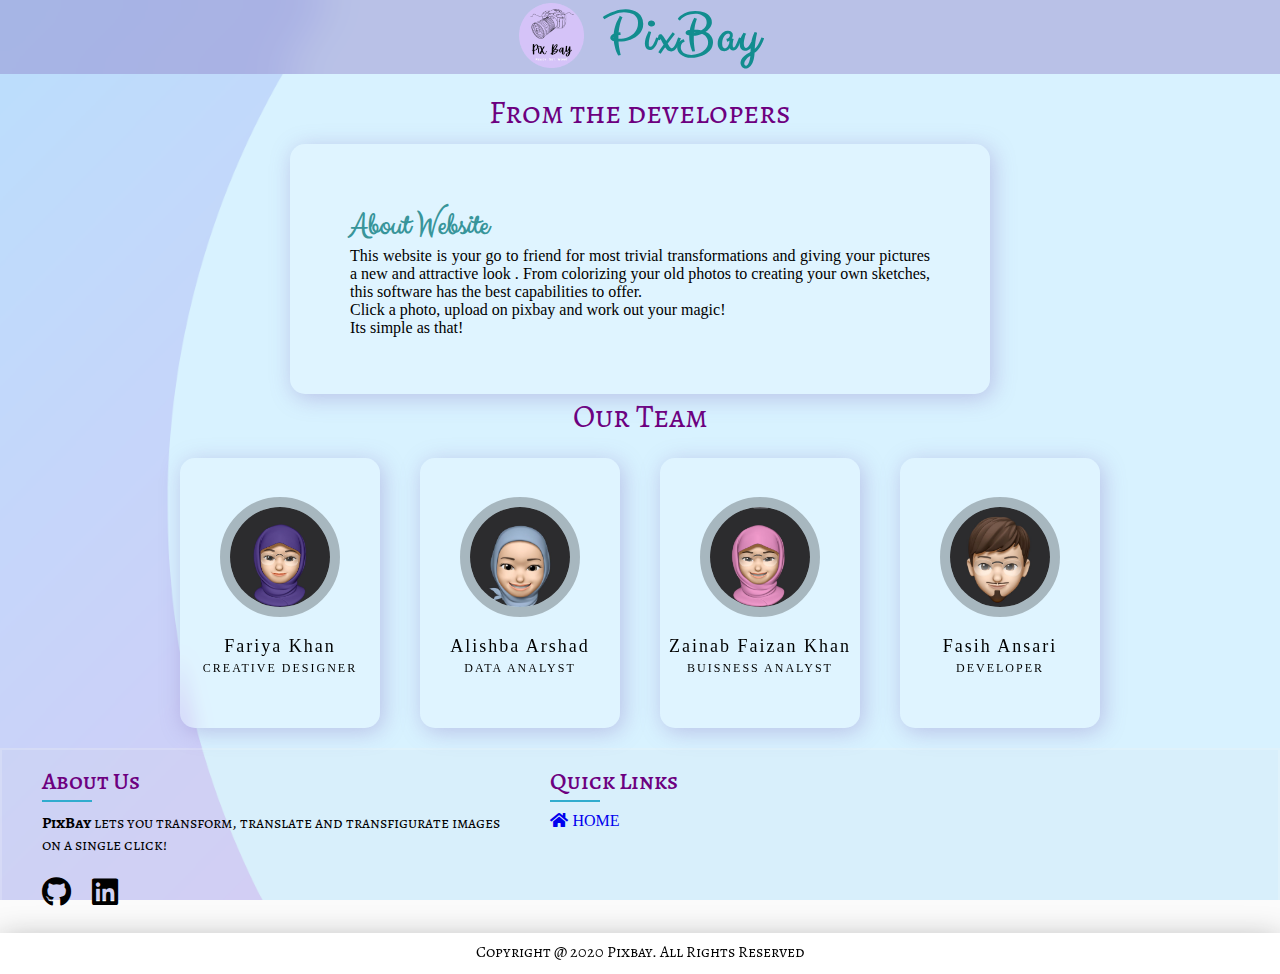
<file: templates/about.html>
<!DOCTYPE html>
<html lang="en">

<head>
    <meta charset="UTF-8">
    <meta http-equiv="X-UA-Compatible" content="IE=edge">
    <meta name="viewport" content="width=device-width, initial-scale=1.0">
    <link rel="stylesheet" href="/static/About.css">
    <link rel="icon" href="/static/images/pixbay logo.png">
    <link rel="stylesheet" href="https://cdnjs.cloudflare.com/ajax/libs/font-awesome/5.11.2/css/all.min.css">
    <!--Font awesome CDN-->
    <title>About Us </title>
</head>

<body>
    <div class="navbar">
        <div class="logo-heading">
            <a href="/"><img src="/static/images/pixbay logo.png" class="logo"></a>
            <h1 class="webname"> PixBay </h1>
        </div>
    </div>
    <!----------------------Cards---------------------->
    <div class="main">
        <h1 class="heading">From the developers</h1>
        <div class="Tcontainer">
            <div class="Tcard">
                <div class="Tcontent">
                    <h3>About Website</h3>
                    <p>
                        This website is your go to friend for most trivial transformations and giving your pictures a
                        new and attractive look .
                        From colorizing your old photos to creating your own sketches,
                        this software has the best capabilities to offer.<br>
                        Click a photo, upload on pixbay and work out your magic!<br>
                        Its simple as that!

                    </p>
                </div>
            </div>

        </div>

        <!--------------------ourteam--------------------->
        <h1 class="heading">Our Team</h1>
        <div class="container1">
            <div class="card">
                <div class="contentt">
                    <div class="imgbox"><img src="/static/images/fariya.jpeg"></div>
                    <div class="contentbox">
                        <h3>Fariya Khan<br><span>CREATIVE DESIGNER</span></h3>
                    </div>
                </div>
                <ul class="scilink ">
                    <li style="--i:1">
                        <a href="https://www.linkedin.com/in/fariya-khan-0557a921b/" target="_blank"><i class="fab fa-linkedin"></i></a>
                    </li>
                    <li style="--i:2">
                        <a href="https://github.com/fariyakhan11" target="_blank"><i class="fab fa-github"></i></a>
                    </li>
                </ul>
            </div>
            <div class="card">
                <div class="contentt">
                    <div class="imgbox"><img src="/static/images/alishba.jpeg"></div>
                    <div class="contentbox">
                        <h3>Alishba Arshad<br><span>Data Analyst</span></h3>
                    </div>
                </div>
                <ul class="scilink ">
                    <li style="--i:1">
                        <a href="https://www.linkedin.com/mwlite/in/alishba-arshad-211148179" target="_blank"><i class="fab fa-linkedin"></i></a>
                    </li>
                    <li style="--i:2">
                        <a href="https://github.com/Alishba90"><i class="fab fa-github" target="_blank"></i></a>
                    </li>
                </ul>
            </div>
            <div class="card">
                <div class="contentt">
                    <div class="imgbox"><img src="/static/images/zainab.jpeg"></div>
                    <div class="contentbox">
                        <h3>Zainab Faizan Khan<br><span>Buisness Analyst</span></h3>
                    </div>
                </div>
                <ul class="scilink ">
                    <li style="--i:1">
                        <a href="https://www.linkedin.com/in/zainab-faizan-khan-633679196/" target="_blank"><i class="fab fa-linkedin"></i></a>
                    </li>
                    <li style="--i:2">
                        <a href="https://github.com/Zainab-Faizan-Khan/Zainab-Faizan-Khan" target="_blank"><i class="fab fa-github"></i></a>
                    </li>
                </ul>
            </div>
            <div class="card">
                <div class="contentt">
                    <div class="imgbox"><img src="/static/images/fasih.jpeg"></div>
                    <div class="contentbox">
                        <h3>Fasih Ansari<br><span>Developer</span></h3>
                    </div>
                </div>
                <ul class="scilink">
                    <li style="--i:1">
                        <a href="https://www.linkedin.com/in/fasih-ur-rehman-ansari-7320a5208/" target="_blank"><i class="fab fa-linkedin"></i></a>
                    </li>
                    <li style="--i:2">
                        <a href="https://github.com/fasih-ansari" target="_blank"><i class="fab fa-github" aria-hidden="true"></i></a>
                    </li>
                </ul>
            </div>
        </div>
    </div>
    <!-- -------------FOOOTER------------------ -->
    <footer>
        <div class="containers">
            <div class="sec aboutus">
                <h2>About Us</h2>
                <p>
                    <b>PixBay</b> lets you transform, translate and transfigurate images <br>
                    on a single click!
                </p>
                <ul class="sci">
                    <li><a href="https://github.com/fasih-ansari" target="_blank"><i class="fab fa-github"></i></a></li>
                    <li><a href="https://www.linkedin.com/in/fasih-ur-rehman-ansari-7320a5208/" target="_blank"><i class="fab fa-linkedin"></i></a></li>
                </ul>
            </div>
            <div class="sec quicklinks">
                <h2>Quick Links</h2>
                <a href="/"><i class="homei fa fa-home"></i> HOME</a>
            </div>

        </div>
    </footer>
    <div class="copyrightText">
        <p>Copyright @ 2020 Pixbay. All Rights Reserved</p>
    </div>
</body>

</html>
</file>
<file: static/About.css>
@import url('https://fonts.googleapis.com/css2?family=Italianno&display=swap');
@import url('https://fonts.googleapis.com/css2?family=Alegreya+SC&family=Audiowide&family=Telex&display=swap');
@import url('https://fonts.googleapis.com/css2?family=Clicker+Script&display=swap');
@import url('https://fonts.googleapis.com/css2?family=Newsreader:ital,opsz,wght@1,6..72,300&display=swap');

/* /Global styles/ */

:root {
  --main-font: 'Alegreya SC', serif;
  --secondary-font: 'Clicker script',cursive;
  --main-font-color-dark: black;
  --secondary-font-color: rgb(109, 0, 128);
}

* {
  margin: 0;
  padding: 0;
  box-sizing: border-box;
  text-decoration: none;
}

body {
  background: url(/static/images/background.png);
  background-attachment: fixed;
  background-size: cover;
}
::-webkit-scrollbar {
  width: 14px;
  border-radius: 15px;
  background: rgba(50, 124, 132, 0.628);
}

::-webkit-scrollbar-thumb {
  border-radius: 15px;
    background:rgb(190, 153, 230);
}

.navbar{
    background-color: rgba(128, 106, 189, 0.356);
    backdrop-filter: blur(20px);    
    width: 100%;
    z-index: 5;
    position: fixed;
    top: 0;
}
.logo{
  width: 65px;
  height: 65px;
}
.logo-heading{
  display: flex;
  align-items: center;
  justify-content: center;
}
.webname{    
  font-size: 3.5rem;
  font-family: 'Clicker script';
  color:rgb(18, 141, 143);
  letter-spacing: 2px;
  margin-left: 20px;
}
.main{
  margin-top: 90px;
}

.heading{
  display: flex;
  justify-content: center;
  align-items: center;
  font-size: 2rem;
  font-family: var(--main-font);
  color: var(--secondary-font-color);
  font-weight: 100;  
}


.fletter {
  text-transform: uppercase;
  font-size: 4rem;
}

/*---------------------Card------------------*/
.Tcontainer {
  position: relative;
  display: flex;
  justify-content: center;
  align-items: center;
  flex-wrap: wrap;
  z-index: 1;
}

.Tcontainer .Tcard {
  position: relative;
  width: 700px;
  height: 250px;
  margin-top: 10px;
  padding: 60px;
  border-radius: 15px;
  background-color: rgba(255, 255, 255, 0.201);
  box-shadow: 3px 4px 22px rgba(128, 106, 189, 0.356);
  text-align: justify;
  text-justify: inter-word;
}

.Tcontainer .Tcard .Tcontent {
  transition: 0.5s;
}

.Tcontainer .Tcard:hover .Tcontent {
  transform: translateY(-20px);
  transform: scale(1.1);
}

.Tcontainer .Tcard h3 {
  font-size: 2em;
  color: rgb(56, 149, 154);
  font-family: var(--secondary-font);
  z-index: 1;
}

.Tcontainer .Tcard p {
  font-size: 1em;
  font-family: var(--body-font);
  color: black;
  /* text-align: center; */
  justify-content: center;
}

.Tcontainer .Tcard .Tcontent a {
  position: relative;
  display: inline-block;
  padding: 8px 20px;
  margin-top: 15px;
  background: #fff;
  color: #000;
  font-family: var(--main-font);
  border-radius: 20px;
  text-decoration: none;
  font-weight: 500;
  box-shadow: 0 5px 15px rgba(0, 0, 0, 0.2);
}

/*------------------------------our team--------------------------*/

.container1 {
  display: flex;
  align-items: center;
  justify-content: center;
  flex-wrap: wrap;
  position: relative;
  z-index: 1;
}

.container1 .card {
  position: relative;
  width: 200px;
  height: 270px;
  background-color: rgba(255, 255, 255, 0.201);
  box-shadow: 3px 4px 22px rgba(128, 106, 189, 0.356);
  margin: 20px;
  border-radius: 15px;
  display: flex;
  justify-content: center;
  align-items: center;
  backdrop-filter: blur(10px);
}

.container1 .card .contentt {
  position: relative;
  display: flex;
  justify-content: center;
  align-items: center;
  flex-direction: column;
  /* opacity: 0.6; */
  transition: 0.5s;
}

.container1 .card:hover .contentt {
  opacity: 1;
  transform: translateY(-20px);
}

.container1 .card .contentt .imgbox {
  position: relative;
  width: 120px;
  height: 120px;
  border-radius: 50%;
  overflow: hidden;
  border: 10px solid rgba(0, 0, 0, 0.25);
}

.container1 .card .contentt .imgbox img {
  position: absolute;
  top: 0;
  left: 0;
  width: 100%;
  height: 100%;
  object-fit: cover;
}

.container1 .card .contentt .contentbox h3 {
  color: var(--main-font-color-dark);
  text-transform: capitalize;
  letter-spacing: 2px;
  font-weight: 500;
  font-size: 18px;
  text-align: center;
  margin: 20px 0 10px;
  line-height: 1.1em;
}

.container1 .card .contentt .contentbox h3 span {
  font-size: 12px;
  font-weight: 300;
  text-transform: uppercase;
}

.container1 .card .scilink {
  position: absolute;
  bottom: 25px;
  left: 55px;
  display: flex;
  justify-content: center;
  align-items: center;
}

.container1 .card .scilink li {
  list-style: none;
  transform: translateY(40px);
  transition: 0.5s;
  transition-delay: calc(0.1s* var(--i));
  opacity: 0;
  margin: 10px;
}

.container1 .card:hover .scilink li {
  transform: translateY(0px);
  opacity: 1;
}

.container1 .card .scilink li a {
  color: black;
  font-family: var(--main-font);
  font-size: 25px;
}

.container1 .card .scilink li a:hover {
  color: var(--secondary-font-color)
}
/* -------------responsive-------------------- */
@media screen and (max-width: 900px) {
  .mainsec {
    margin-top: 20%;
  }

  .heading {
    Font-size: 2.5rem;
  }

  .fletter {
    font-size: 4rem;
  }

  /*---responsive for Card*/

  .Tcontainer .Tcard {
    width: 450px;
    height: 300px;
    }

   .Tcontainer .Tcard .Tcontent h3 {
    font-size: 1.5em;
  }

  .inventory-container {
    display: flex;
    flex-direction: column;
  }

  /* footer responsive */
  footer {
    padding: 40px;
  }

  footer .containers {
    flex-direction: column;
  }

  footer .containers .sec {
    margin-right: 0;
    margin-bottom: 40px;
  }

  footer .containers .sec.aboutus,
  .quicklinks,
  .contact {
    width: 100%;
  }
  .copyrightText {
    padding: 8px 40px;
  }
}

/* -----------------foooetr------------- */
.sci {
  margin-top: 20px;
  display: flex;
}

.sci li {
  list-style: none;
}

footer .containers {
  background: rgba(225, 225, 225, 0.123);
  display: flex;
  justify-content: left;
  flex-wrap: wrap;
  border: 2px solid rgba(255, 255, 255, 0.18);
  width: 100%;
  padding: 15px 40px;
}

footer .containers .sec {
  margin-right: 30px;
}

footer .containers .sec.aboutus {
  width: 40%;
}

footer .containers h2 {
  font-size: 1.5rem;
  font-family: var(--main-font);;
  color: var(--secondary-font-color);
  font-weight: 500;
  position: relative;
  margin-bottom: 15px;
}

footer .containers h2:before {
  content: '';
  position: absolute;
  bottom: -5px;
  left: 0;
  width: 50px;
  height: 2px;
  background: #30acce;
}

footer p {
  color: black;
  font-family: var(--main-font);
}

.sci li a {
  display: inline-block;
  width: 40px;
  height: 40px;
  font-size: 30px;
  color: #000;
    margin-right: 10px;
    transition: 0.3s;
}

.sci li a:hover {
  color: var(--secondary-font-color);
}

.sci li .fa {
  color: black;
  font-size: 25px;
}

.quicklinks a:hover {
  color: black;
}

.copyrightText {
  width: 100%;
  padding: 8px 100px;
  text-align: center;
  color: black;
  background: rgba(255, 255, 255, 0.24);
  box-shadow: 0 8px 32px 0 rgba(19, 19, 20, 0.37);
  backdrop-filter: blur(1px);
  border-bottom: 3px solid rgba(255, 255, 255, 0.18);
  font-family: var(--main-font);
}
</file>
